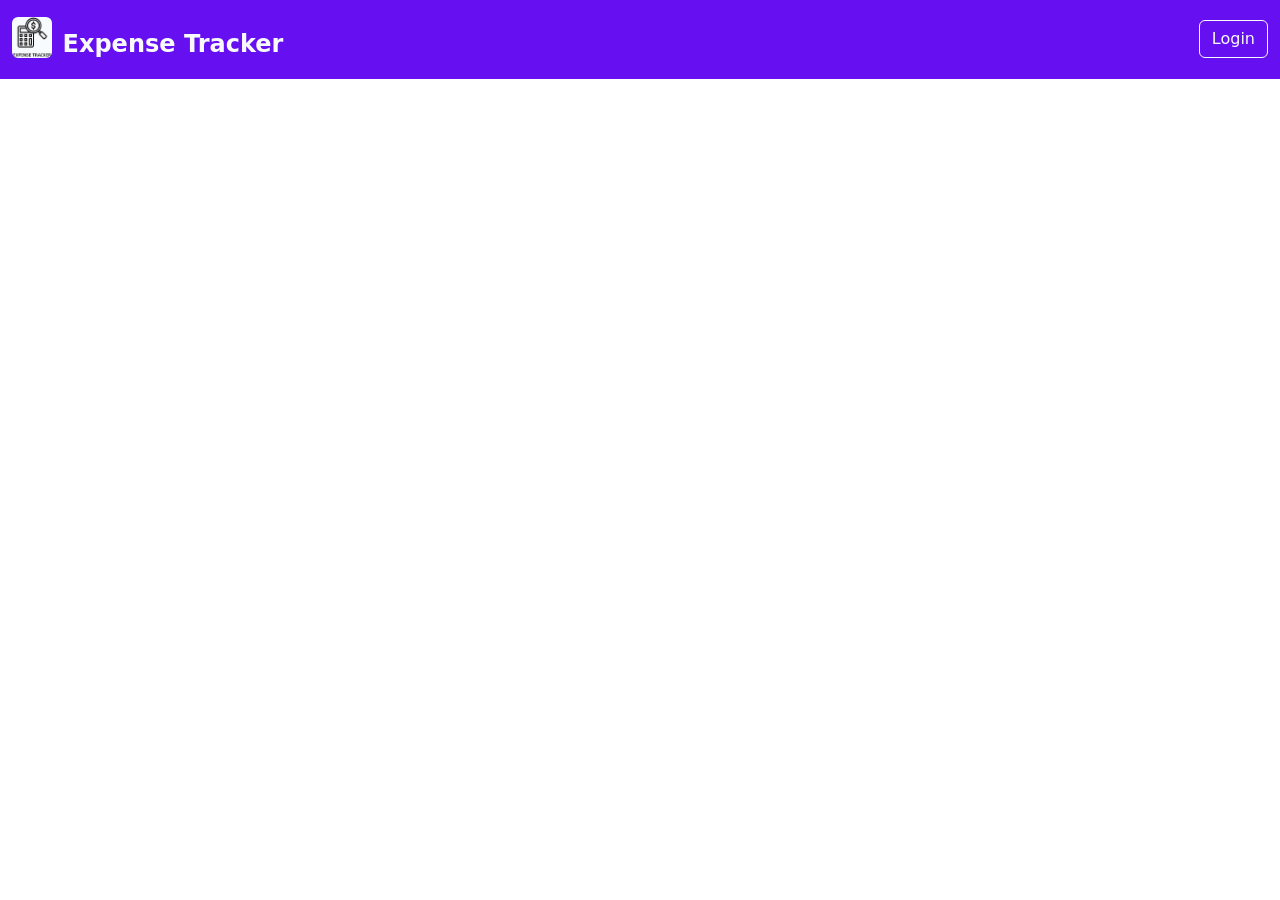
<file: public/FRONTEND/index.html>
<!DOCTYPE html>
<html lang="en">
  <head>
    <meta charset="UTF-8" />
    <meta name="viewport" content="width=device-width, initial-scale=1.0" />
    <title>Expense Tracker</title>
    <link rel="icon" type="image/x-icon" href="./public/Expense-Icon.png" />

    <!-- Local Bootstrap CSS -->
    <link rel="stylesheet" href="./public/css/bootstrap.min.css" />

    <!-- Local Bootstrap JS -->
    <script defer src="./public/js/bootstrap.bundle.min.js"></script>

    <!-- Local Axios -->
    <script src="./public/js/axios.min.js"></script>

    <link rel="stylesheet" href="./styles/mystyle.css">
  </head>
  <body>
    <!--Navigation-->
    <div class="container-fluid p-0">
        <nav class="navbar navbar-expand-lg bg-body-tertiary">
            <div class="container-fluid">
              <a class="navbar-brand" href="./components/Layout/login.html">
                <img src="./public/Expense-Icon.png" alt="Logo" width="10%" height="10%" class="img-fluid rounded mt-1">
                <p class="fs-4 fw-bold text-light d-inline-block align-text-top m-1">Expense Tracker</p>
              </a>
              <button class="navbar-toggler" type="button" data-bs-toggle="collapse" data-bs-target="#navbarTogglerDemo02" aria-controls="navbarTogglerDemo02" aria-expanded="false" aria-label="Toggle navigation">
                <span class="navbar-toggler-icon"></span>
              </button>
              <div class="collapse navbar-collapse" id="navbarTogglerDemo02">
                <div class="me-auto mb-2 mb-lg-0"></div> <!--class="me-auto mb-2 mb-lg-0"-->
                <a class="btn btn-light text-light" href="./components/Layout/login.html" role="button">Login</a>
              </div>
            </div>
          </nav>
    </div>
  </body>
</html>
</file>
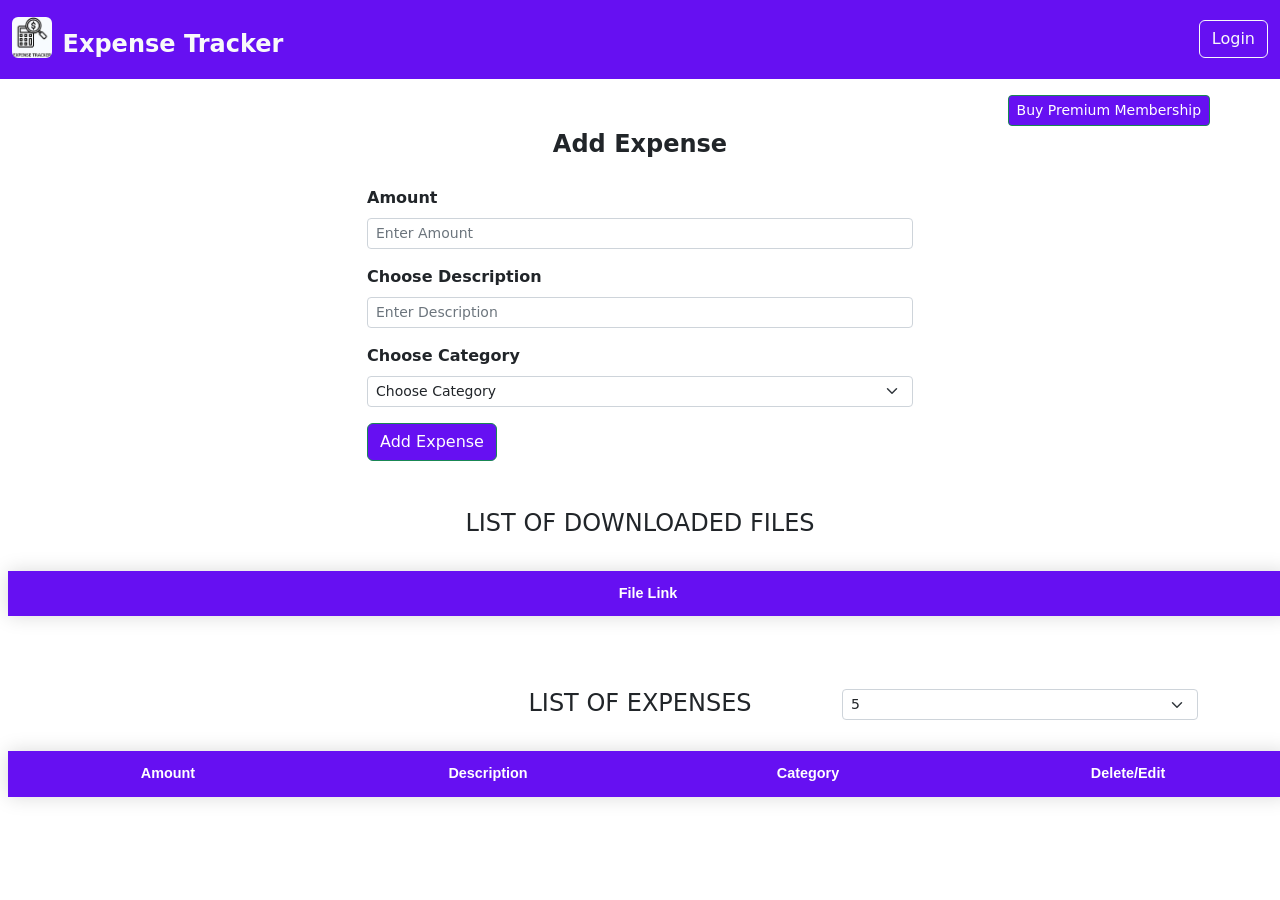
<file: public/FRONTEND/components/Layout/expenses.html>
<!DOCTYPE html>
<html lang="en">
  <head>
    <meta charset="UTF-8" />
    <meta name="viewport" content="width=device-width, initial-scale=1.0" />
    <title>Expense Tracker</title>
    <link rel="icon" type="image/x-icon" href="../../public/Expense-Icon.png" />
    
    <!-- Local Bootstrap CSS -->
    <link rel="stylesheet" href="../../public/css/bootstrap.min.css" />

    <!-- Local Bootstrap JS -->
    <script defer src="../../public/js/bootstrap.bundle.min.js"></script>

    <!-- Local Axios -->
    <script src="../../public/js/axios.min.js"></script>

    <link rel="stylesheet" href="../../styles/mystyle.css">

    <script src="https://checkout.razorpay.com/v1/checkout.js"></script>

    <script type="module" src="../JS/index.js"></script>
  </head>
  <body>
    <header></header>
    <!--Show Results with Toast-->
    <div class="container mt-3">
      <div class="toast-container position-fixed top-0 end-0 p-3">
        <div id="liveToast" class="toast" role="alert" aria-live="assertive" aria-atomic="true">
          <div class="toast-header">
              <img src="../../public/Expense-Icon.png" class="rounded me-2" alt="Expense Tracker" width="20%" height="20%" />
              <strong class="me-auto">Expense Tracker</strong>
              <button type="button" class="btn-close" data-bs-dismiss="toast" aria-label="Close"></button>
          </div>
          <div class="toast-body">
                
          </div>
        </div>
      </div>
    </div>
    <!--Premium Membership-->
    <div class="container-fluid">
      <div class="row justify-content-end">
        <div class="col-12 col-sm-12 col-md-10 col-lg-8 col-xl-8 col-xxl-6">
          <form id="buyPremiumMembership">
            <div class="row">
              <div class="col-4 col-sm-7 col-md-8 col-lg-8 col-xl-8 col-xxl-8 d-flex align-items-center justify-content-end">
                <p class="text-end fw-bold" id="buyPremiumMembershipTxt" style="color: #6610f2;"></p>
              </div>
              <div class="col-8 col-sm-5 col-md-4 col-lg-4 col-xl-4 col-xxl-4 d-flex align-items-center justify-content-start" id="premiumBtnParent">
                <label>
                  <button type="button" class="btn btn-sm btn-success" id="buyPremiumMembershipBtn">Buy Premium Membership</button>
                </label>
              </div>
            </div>
          </form>
        </div>
      </div>
    </div>
    <!--Expense Form-->
    <div class="container">
      <p class="fs-4 fw-semibold text-center">Add Expense</p>
      <form id="expenses">
        <div class="row mt-4">
          <div class="col-0 col-sm-3"></div>
          <div class="col-12 col-sm-6">
            <label for="amount" class="form-label fs-6 fw-semibold">Amount</label>
            <input type="number" class="form-control form-control-sm" id="amount" placeholder="Enter Amount" required />        
          </div>
          <div class="col-0 col-sm-3"></div>
        </div>
        <div class="row mt-3">
          <div class="col-0 col-sm-3"></div>
          <div class="col-12 col-sm-6">
            <label for="description" class="form-label fs-6 fw-semibold">Choose Description</label>
            <input type="text" class="form-control form-control-sm" id="description" placeholder="Enter Description" required />        
          </div>
          <div class="col-0 col-sm-3"></div>
        </div>
        <div class="row mt-3">
          <div class="col-0 col-sm-3"></div>
          <div class="col-12 col-sm-6">
            <label for="category" class="form-label fs-6 fw-semibold">Choose Category</label>
            <select id="category" class="form-select form-select-sm" aria-label=".form-select-sm example" required>
              <option selected>Choose Category</option>
              <option value="Fuel">Fuel</option>
              <option value="Food">Food</option>
              <option value="Electricity">Electricity</option>
              <option value = "Movie">Movie</option>
            </select>
          </div>
          <div class="col-0 col-sm-3"></div>
        </div>
        <div class="row my-3">
          <div class="col-0 col-sm-3"></div>
          <div class="col-12 col-sm-6">
            <label>
              <button type="submit" class="btn btn-success" id="addExpense">Add Expense</button>
            </label>
            <label>
              <button type="button" class="btn btn-danger" id="editExpense" style="display: none;">Edit Expense</button>
            </label>
          </div>
        </div>
      </form>
    </div>
    <!--Downloaded Files-->
    <div id="downloadedFile-list">
      <div class="container mt-5">
        <h4 class="text-center">LIST OF DOWNLOADED FILES</h1>
      </div>
      <div class="table-responsive">
        <table class="styled-table mx-2">
          <thead>
            <tr class="text-center">
              <th scope="col" >File Link</th>
            </tr>
          </thead>
          <tbody class="downloadedFile-table"></tbody>                  
        </table>
      </div>
    </div>
    <!--Expense List-->
    <div id="expense-list">
      <div class="container mt-5">
        <div class="row justify-content-end">
          <div class="col-4">
            <h4 class="text-center">LIST OF EXPENSES</h4>
          </div>
          <div class="col-4">
            <!--Dropdown-->
            <select class="form-select form-select-sm" aria-label="Default select example" name="listRange" id="listRange">
              <option value="5" selected>5</option>
              <option value="10">10</option>
              <option value="15">15</option>
              <option value="20">20</option>
              <option value="25">25</option>
              <option value="30">30</option>
              <option value="35">35</option>
              <option value="40">40</option>
              <option value="45">45</option>
              <option value="50">50</option>
            </select>            
          </div>
        </div>
      </div>
      <div class="table-responsive">
        <table class="styled-table mx-2" style="table-layout: fixed;">
          <thead>
            <tr class="text-center">
              <th scope="col">Amount</th>
              <th scope="col">Description</th>
              <th scope="col">Category</th>
              <th scope="col">Delete/Edit</th>
            </tr>
          </thead>
          <tbody class="expense-table"></tbody>                  
        </table>
      </div>
      <div class="container mt-3">
        <nav aria-label="Page navigation example">
          <ul class="pagination pagination-lg"></ul>
        </nav>
      </div>
    </div>
    <!--LeaderBoard-->
    <div id="leaderBoard-list">
      <div class="container mt-5">
        <h4 class="text-center">Leader Board</h1>
      </div>
      <div class="table-responsive">
        <table class="styled-table mx-2">
          <thead>
            <tr class="text-center">
              <th scope="col" >Name</th>
              <th scope="col">Total Expense</th>
            </tr>
          </thead>
          <tbody class="leaderBoard-table"></tbody>                  
        </table>
      </div>
    </div>
  </body>
</html>
</file>
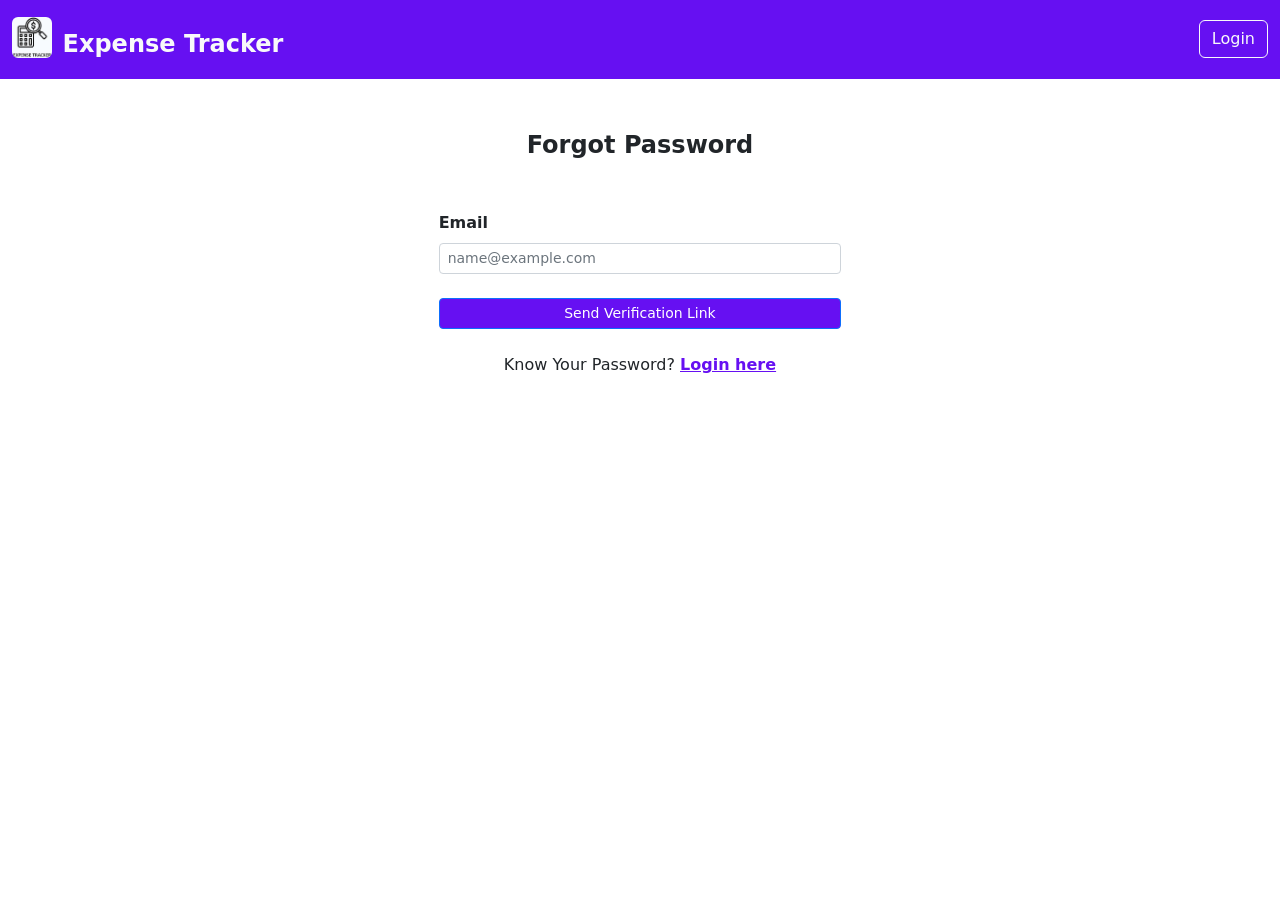
<file: public/FRONTEND/components/Layout/forgotPassword.html>
<!DOCTYPE html>
<html lang="en">
  <head>
    <meta charset="UTF-8" />
    <meta name="viewport" content="width=device-width, initial-scale=1.0" />
    <title>Expense Tracker</title>
    <link rel="icon" type="image/x-icon" href="../../public/Expense-Icon.png" />
    
    <!-- Local Bootstrap CSS -->
    <link rel="stylesheet" href="../../public/css/bootstrap.min.css" />

    <!-- Local Bootstrap JS -->
    <script defer src="../../public/js/bootstrap.bundle.min.js"></script>

    <!-- Local Axios -->
    <script src="../../public/js/axios.min.js"></script>

    <link rel="stylesheet" href="../../styles/mystyle.css">

    <script type="module" src="../JS/index.js"></script>
  </head>
  <body>
    <header></header>
    <!--Show Results with Toast-->
    <div class="container mt-5">
      <div class="toast-container position-fixed top-0 end-0 p-3">
        <div id="liveToast" class="toast" role="alert" aria-live="assertive" aria-atomic="true">
          <div class="toast-header">
              <img src="../../public/Expense-Icon.png" class="rounded me-2" alt="Expense Tracker" width="20%" height="20%" />
              <strong class="me-auto">Expense Tracker</strong>
              <button type="button" class="btn-close" data-bs-dismiss="toast" aria-label="Close"></button>
          </div>
          <div class="toast-body">
                
          </div>
        </div>
      </div>
    </div>
    <!--Create Account Text-->
    <div class="container-fluid my-5">
        <p class="fs-4 fw-bold text-center">Forgot Password</p>
    </div>
    <!--Form-->
    <div class="container-fluid mt-5">
      <form id="forgotPassword">
          <div class="row mb-3">
            <div class="col-sm-0 col-4"></div>
            <div class="col-sm-4 col-12">
              <label for="emailId" class="form-label fs-6 fw-semibold">Email</label>
              <input type="email" class="form-control form-control-sm" id="emailId" placeholder="name@example.com" required />
            </div>
          </div>
          <div class="row my-4">
            <div class="col-4"></div>
            <div class="d-grid col-sm-4">
              <button class="btn btn-sm btn-primary" type="submit">Send Verification Link</button>
            </div>
            <div class="col-4"></div>
          </div>
      </form>
    </div>
    <!--Login Link-->
    <div class="container-fluid mb-2">
        <div class="row">
          <div class="col-sm-0 col-4"></div>
          <div class="col-sm-4 col-12 text-center">
            <p class="fs-6 fw-light d-inline-block">Know Your Password?</p>
            <a href="./login.html" class="link fs-6 fw-semibold">Login here</a>
          </div>
        </div>
      </div>
  </body>
</html>
</file>
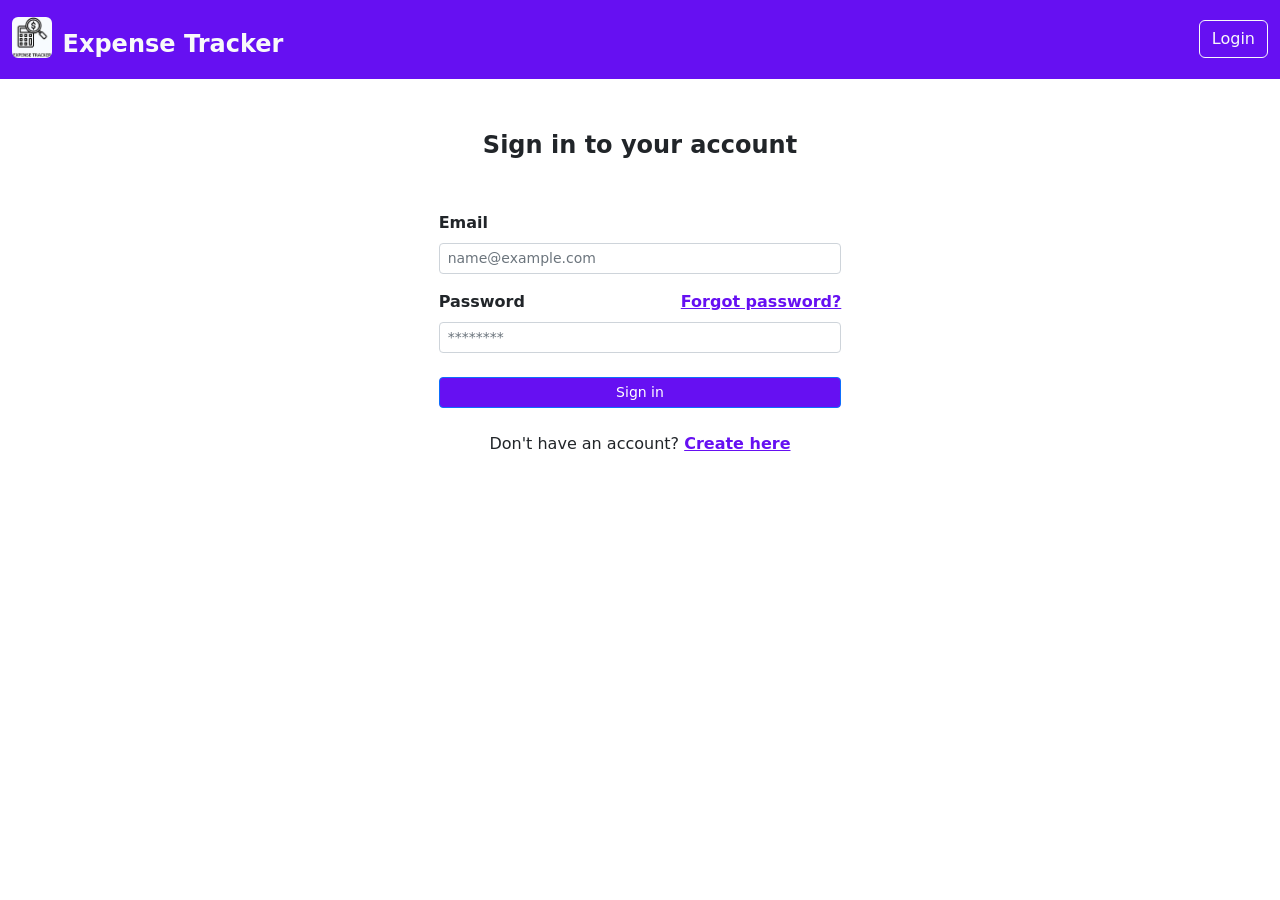
<file: public/FRONTEND/components/Layout/login.html>
<!DOCTYPE html>
<html lang="en">
  <head>
    <meta charset="UTF-8" />
    <meta name="viewport" content="width=device-width, initial-scale=1.0" />
    <title>Expense Tracker</title>
    <link rel="icon" type="image/x-icon" href="../../public/Expense-Icon.png" />
    
      <!-- Local Bootstrap CSS -->
      <link rel="stylesheet" href="../../public/css/bootstrap.min.css" />

      <!-- Local Bootstrap JS -->
      <script defer src="../../public/js/bootstrap.bundle.min.js"></script>

      <!-- Local Axios -->
      <script src="../../public/js/axios.min.js"></script>

    <link rel="stylesheet" href="../../styles/mystyle.css">

    <script type="module" src="../JS/index.js"></script>
  </head>
  <body>
    <header></header>
    <!--Show Results with Toast-->
    <div class="container mt-5">
      <div class="toast-container position-fixed top-0 end-0 p-3">
        <div id="liveToast" class="toast" role="alert" aria-live="assertive" aria-atomic="true">
          <div class="toast-header">
              <img src="../../public/Expense-Icon.png" class="rounded me-2" alt="Expense Tracker" width="20%" height="20%" />
              <strong class="me-auto">Expense Tracker</strong>
              <button type="button" class="btn-close" data-bs-dismiss="toast" aria-label="Close"></button>
          </div>
          <div class="toast-body">
                
          </div>
        </div>
      </div>
    </div>
    <!--Create Account Text-->
    <div class="container-fluid my-5">
        <p class="fs-4 fw-bold text-center">Sign in to your account</p>
    </div>
    <!--Form-->
    <div class="container-fluid mt-5">
      <form id="login">
          <div class="row mb-3">
            <div class="col-sm-0 col-4"></div>
            <div class="col-sm-4 col-12">
              <label for="emailId" class="form-label fs-6 fw-semibold">Email</label>
              <input type="email" class="form-control form-control-sm" id="emailId" placeholder="name@example.com" required />
            </div>
          </div>
          <div class="row mb-3">
            <div class="col-sm-0 col-4"></div>
            <div class="col-sm-4 col-12">
                <div class="row">
                    <div class="col-6">
                        <label for="password" class="form-label fs-6 fw-semibold">Password</label>
                    </div>
                    <div class="col-6 text-end">
                        <a href="./forgotPassword.html" class="link fs-6 fw-semibold">Forgot password?</a>
                    </div>
                </div>
              <input type="password" class="form-control form-control-sm" id="password" placeholder="********" minlength="8" maxlength="15" required />
            </div>
          </div>
          <div class="row my-4">
            <div class="col-4"></div>
            <div class="d-grid col-sm-4">
              <button class="btn btn-sm btn-primary" type="submit">Sign in</button>
            </div>
            <div class="col-4"></div>
          </div>
      </form>
    </div>
    <!--Login Link-->
    <div class="container-fluid mb-2">
      <div class="row">
        <div class="col-sm-0 col-4"></div>
        <div class="col-sm-4 col-12 text-center">
          <p class="fs-6 fw-light d-inline-block">Don't have an account?</p>
          <a href="./signup.html" class="link fs-6 fw-semibold">Create here</a>
        </div>
      </div>
    </div>
  </body>
</html>
</file>
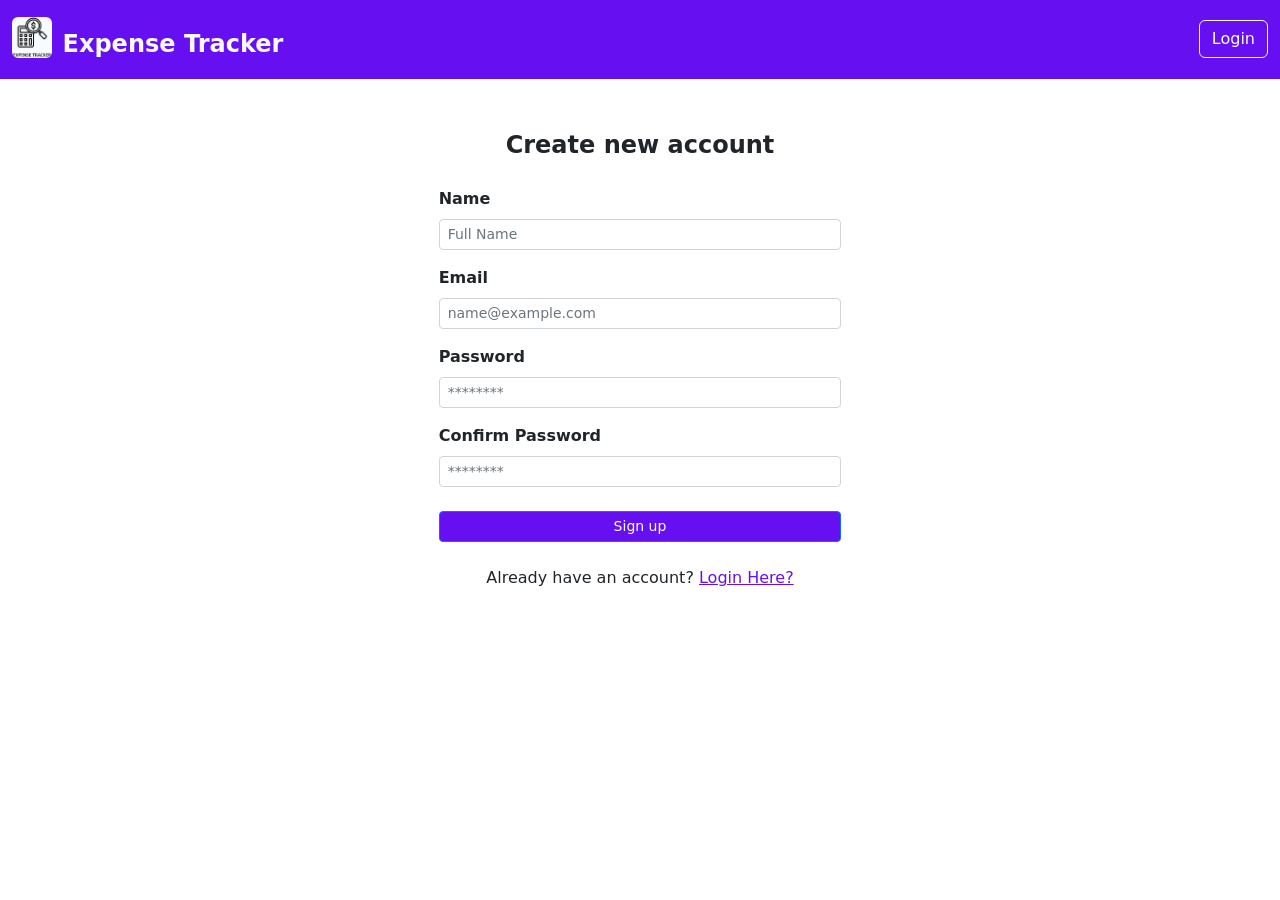
<file: public/FRONTEND/components/Layout/signup.html>
<!DOCTYPE html>
<html lang="en">
  <head>
    <meta charset="UTF-8" />
    <meta name="viewport" content="width=device-width, initial-scale=1.0" />
    <title>Expense Tracker</title>
    <link rel="icon" type="image/x-icon" href="../../public/Expense-Icon.png" />
    
    <!-- Local Bootstrap CSS -->
    <link rel="stylesheet" href="../../public/css/bootstrap.min.css" />

    <!-- Local Bootstrap JS -->
    <script defer src="../../public/js/bootstrap.bundle.min.js"></script>

    <!-- Local Axios -->
    <script src="../../public/js/axios.min.js"></script>

    <link rel="stylesheet" href="../../styles/mystyle.css">

    <script type="module" src="../JS/index.js"></script>
  </head>
  <body>
    <header></header>
    <!--Show Results with Toast-->
    <div class="container mt-5">
      <div class="toast-container position-fixed top-0 end-0 p-3">
        <div id="liveToast" class="toast" role="alert" aria-live="assertive" aria-atomic="true">
          <div class="toast-header">
              <img src="../../public/Expense-Icon.png" class="rounded me-2" alt="Expense Tracker" width="20%" height="20%" />
              <strong class="me-auto">Expense Tracker</strong>
              <button type="button" class="btn-close" data-bs-dismiss="toast" aria-label="Close"></button>
          </div>
          <div class="toast-body">
                
          </div>
        </div>
      </div>
    </div>
    <!--Create Account Text-->
    <div class="container-fluid mt-5">
        <p class="fs-4 fw-bold text-center">Create new account</p>
    </div>
    <!--Form-->
    <div class="container-fluid mt-4">
      <form id="signup">
          <div class="row mb-3">
            <div class="col-sm-0 col-4"></div>
            <div class="col-sm-4 col-12">
              <label for="fullName" class="form-label fs-6 fw-semibold">Name</label>
              <input type="text" class="form-control form-control-sm" id="fullName" placeholder="Full Name" required />
            </div>
          </div>
          <div class="row mb-3">
            <div class="col-sm-0 col-4"></div>
            <div class="col-sm-4 col-12">
              <label for="emailId" class="form-label fs-6 fw-semibold">Email</label>
              <input type="email" class="form-control form-control-sm" id="emailId" placeholder="name@example.com" required />
            </div>
          </div>
          <div class="row mb-3">
            <div class="col-sm-0 col-4"></div>
            <div class="col-sm-4 col-12">
              <label for="password" class="form-label fs-6 fw-semibold">Password</label>
              <input type="password" class="form-control form-control-sm" id="password" placeholder="********" minlength="8" maxlength="15" required />
            </div>
          </div>
          <div class="row mb-3">
            <div class="col-sm-0 col-4"></div>
            <div class="col-sm-4 col-12">
              <label for="confirmPassword" class="form-label fs-6 fw-semibold">Confirm Password</label>
              <input type="password" class="form-control form-control-sm" id="confirmPassword" placeholder="********" minlength="8" maxlength="15" required />
            </div>
          </div>
          <div class="row my-4">
            <div class="col-4"></div>
            <div class="d-grid col-sm-4">
              <button class="btn btn-sm btn-primary" type="submit">Sign up</button>
            </div>
            <div class="col-4"></div>
          </div>
      </form>
    </div>
    <!--Login Link-->
    <div class="container-fluid mb-2">
      <div class="row">
        <div class="col-sm-0 col-4"></div>
        <div class="col-sm-4 col-12 text-center">
          <p class="fs-6 fw-light d-inline-block">Already have an account?</p>
          <a href="./login.html" class="link">Login Here?</a>
        </div>
      </div>
    </div>
  </body>
</html>
</file>
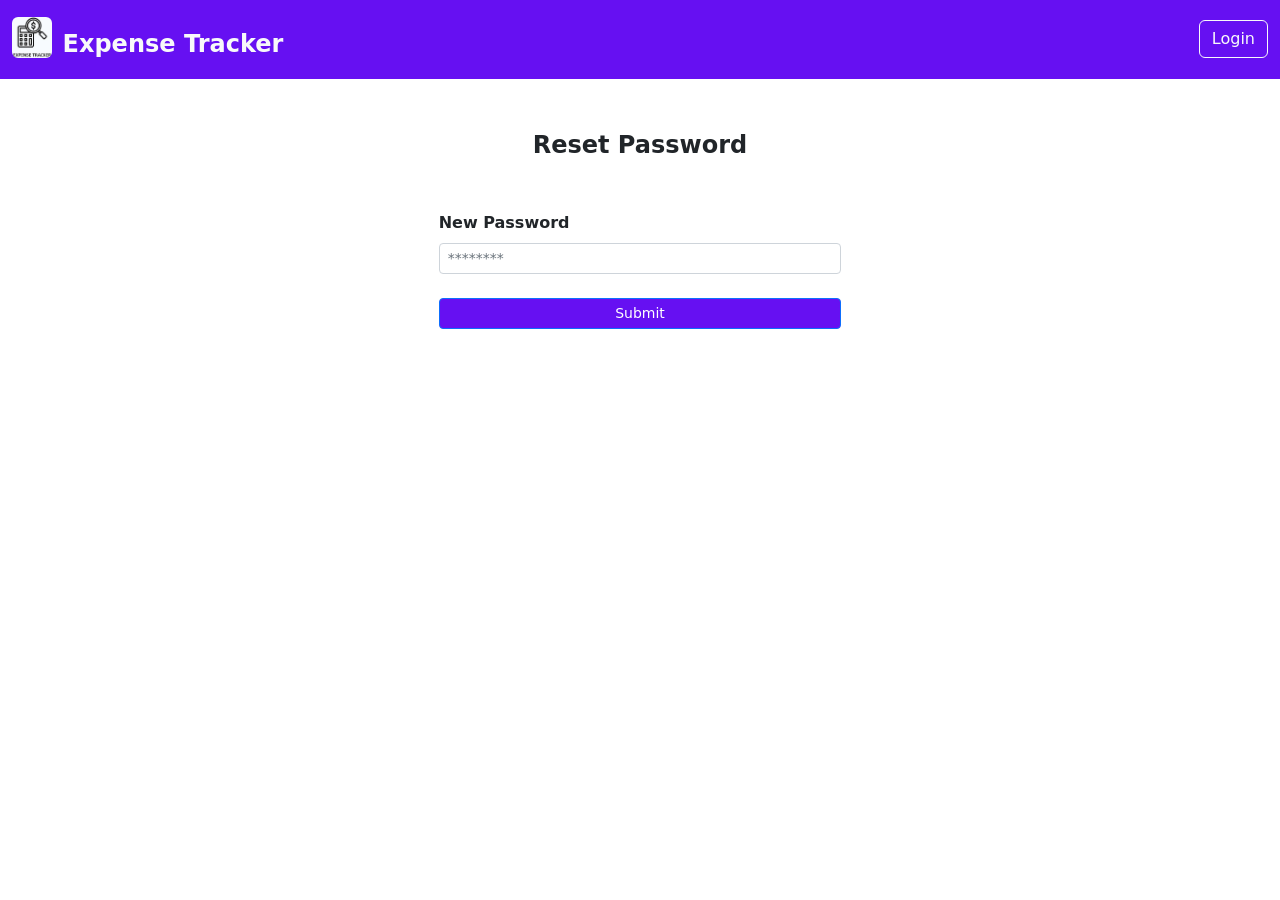
<file: public/FRONTEND/components/Layout/updatePassword.html>
<!DOCTYPE html>
<html lang="en">
  <head>
    <meta charset="UTF-8" />
    <meta name="viewport" content="width=device-width, initial-scale=1.0" />
    <title>Expense Tracker</title>
    <link rel="icon" type="image/x-icon" href="../../public/Expense-Icon.png" />

    <!-- Local Bootstrap CSS -->
    <link rel="stylesheet" href="../../public/css/bootstrap.min.css" />

    <!-- Local Bootstrap JS -->
    <script defer src="../../public/js/bootstrap.bundle.min.js"></script>

    <!-- Local Axios -->
    <script src="../../public/js/axios.min.js"></script>

    <link rel="stylesheet" href="../../styles/mystyle.css">

    <script type="module" src="../JS/index.js"></script>
  </head>
  <body>
    <header></header>
    <!--Show Results with Toast-->
    <div class="container mt-5">
      <div class="toast-container position-fixed top-0 end-0 p-3">
        <div id="liveToast" class="toast" role="alert" aria-live="assertive" aria-atomic="true">
          <div class="toast-header">
              <img src="../../public/Expense-Icon.png" class="rounded me-2" alt="Expense Tracker" width="20%" height="20%" />
              <strong class="me-auto">Expense Tracker</strong>
              <button type="button" class="btn-close" data-bs-dismiss="toast" aria-label="Close"></button>
          </div>
          <div class="toast-body">
                
          </div>
        </div>
      </div>
    </div>
    <!--Create Account Text-->
    <div class="container-fluid my-5">
        <p class="fs-4 fw-bold text-center">Reset Password</p>
    </div>
    <!--Form-->
    <div class="container-fluid mt-5">
      <form id="updatePassword">
          <div class="row mb-3">
            <div class="col-sm-0 col-4"></div>
            <div class="col-sm-4 col-12">
              <label for="newPassword" class="form-label fs-6 fw-semibold">New Password</label>
              <input type="password" class="form-control form-control-sm" id="newPassword" placeholder="********" minlength="8" maxlength="15" required />
            </div>
          </div>
          <div class="row my-4">
            <div class="col-4"></div>
            <div class="d-grid col-sm-4">
              <button class="btn btn-sm btn-primary" type="submit">Submit</button>
            </div>
            <div class="col-4"></div>
          </div>
      </form>
    </div>
  </body>
</html>
</file>
<file: public/FRONTEND/styles/mystyle.css>
.navbar, .btn {
  background-color: #6610f2;
}
a.link {
color: #6610f2;
}

/*Expense Table*/
.styled-table {
border-collapse: collapse;
margin: 25px 0;
font-size: 0.9em;
font-family: sans-serif;
min-width: 400px;
width: 100%;
box-shadow: 0 0 20px rgba(0, 0, 0, 0.15);
}

.styled-table thead tr {
background-color: #6610f2;
color: #ffffff;
text-align: left;
}

.styled-table th,
.styled-table td {
padding: 12px 15px;
}

.styled-table tbody tr {
border-bottom: 1px solid #dddddd;
}

.styled-table tbody tr:nth-of-type(even) {
background-color: #f3f3f3;
}

.styled-table tbody tr:last-of-type {
border-bottom: 2px solid #009879;
}

.styled-table tbody tr.active-row {
font-weight: bold;
color: #009879;
}

#leaderBoard-list {
display: none;
}
</file>
